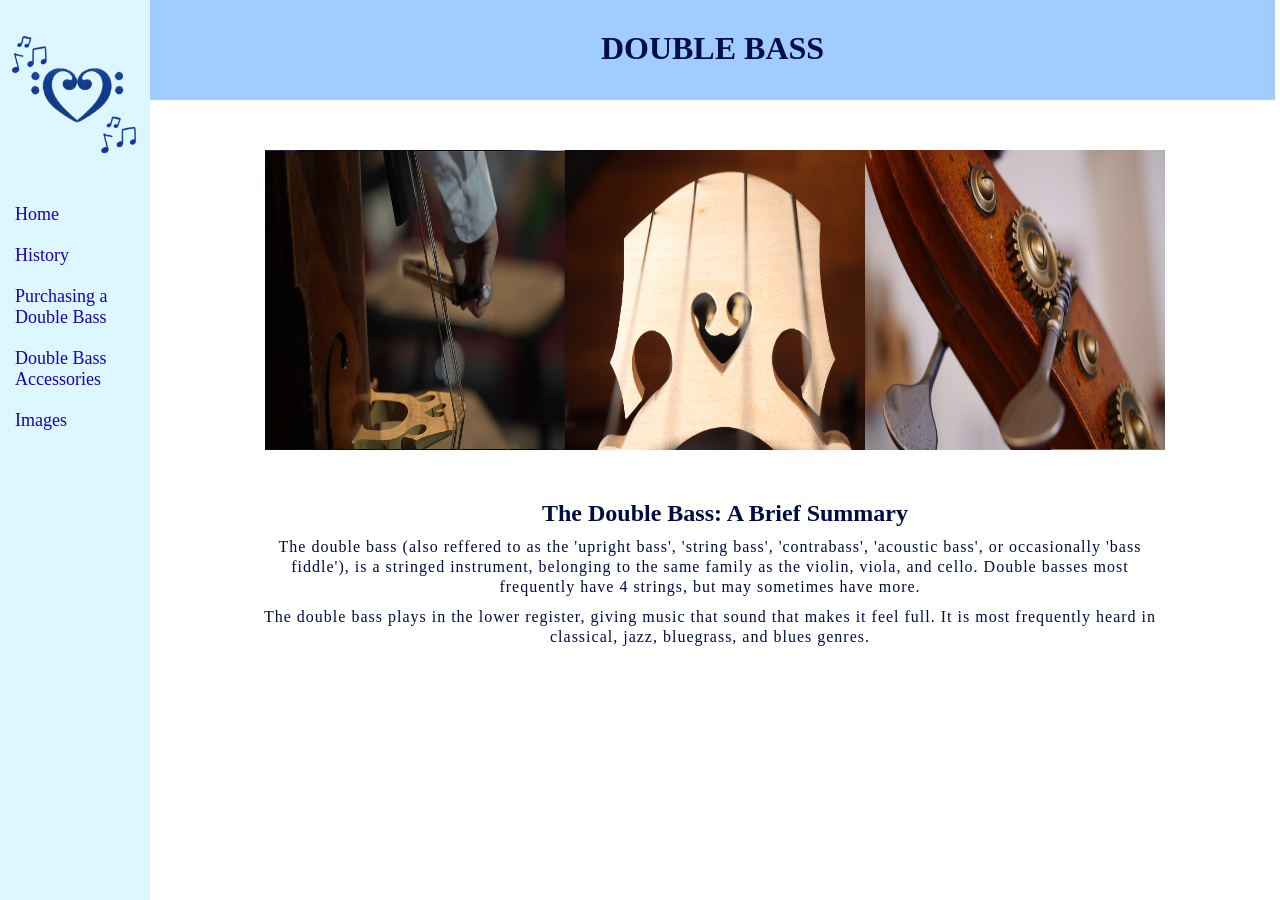
<file: Index.html>
<!DOCTYPE html>
<html>
    <head>
        <title>History</title>
        <link rel="stylesheet" href="styles.css">
        <link rel="stylesheet" href="feedback.css">
    </head>

    <div class="sidebar">
        <img id ="logo" src="For website.png" alt="Logo?">
        <a href="Index.html">Home</a>
        <a href="History.html">History</a>
        <a href="Purchasing.html">Purchasing a Double Bass</a>
        <a href="Accessories.html">Double Bass Accessories</a>
        <a href="Images.html">Images</a>
    </div>

    <body>
        <header>
            <h1 class="header">DOUBLE BASS</h1>
        </header>
        <main>
            <img id="bass" src="Screenshot_20250419_114932_YouTube.jpg" alt="bass">
            <img id="bridge" src="aidylartisan-bridge-5454275.jpg" alt="bridge">
            <img id= "scroll" src="orcatec-close-up-2447142.jpg" alt="scroll">
            <section>
                <h1 style="color: rgb(0, 13, 67);">The Double Bass: A Brief Summary</h1>
                <p>The double bass (also reffered to as the 'upright bass', 'string bass', 'contrabass', 'acoustic bass', or occasionally 'bass fiddle'), is a stringed instrument, belonging to the same family as the violin, viola, and cello. Double basses most frequently have 4 strings, but may sometimes have more.</p>
                <p id="paragraph2">The double bass plays in the lower register, giving music that sound that makes it feel full. It is most frequently heard in classical, jazz, bluegrass, and blues genres.</p>
            </section>
        </main>
    </body>
</file>
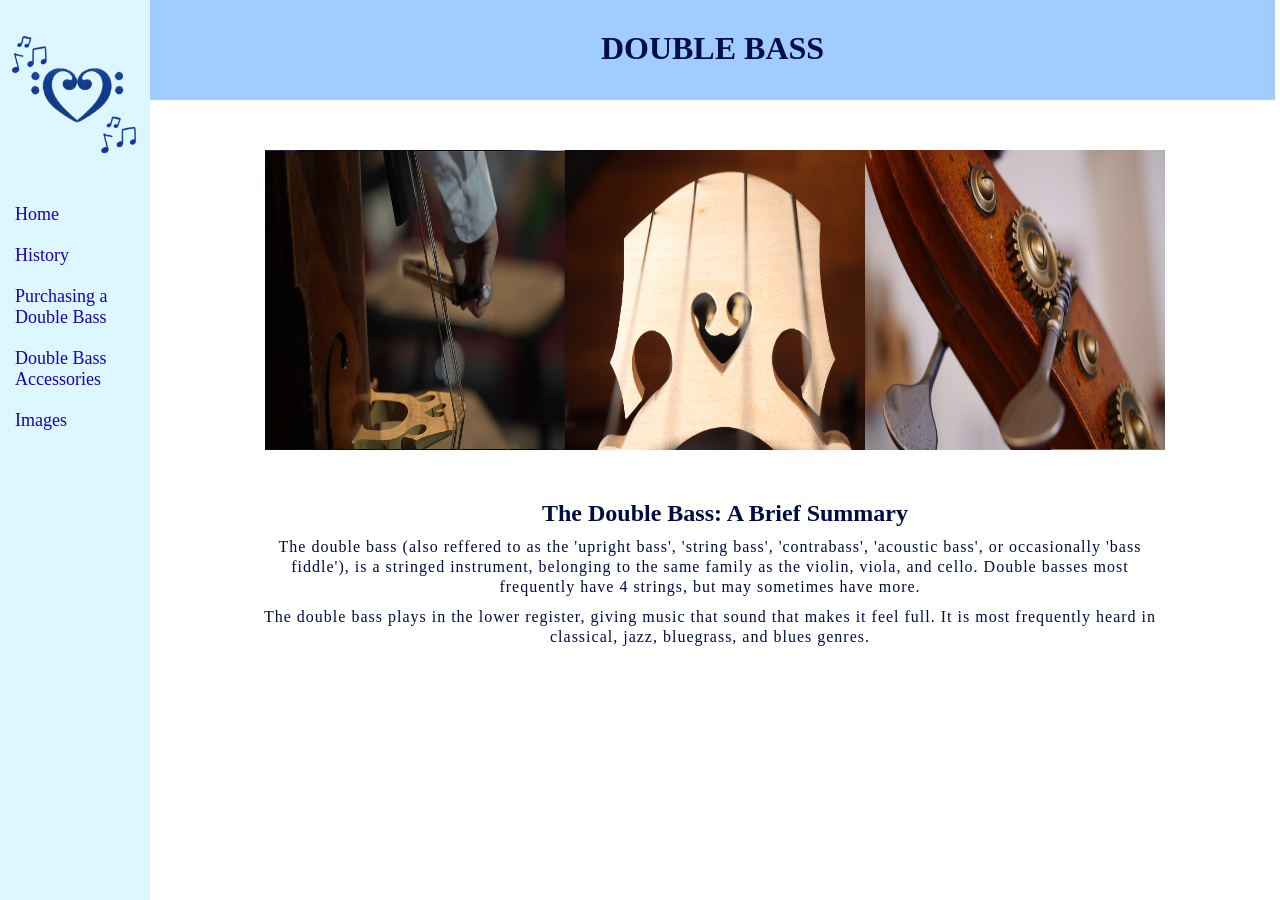
<file: index.html>
<!DOCTYPE html>
<html>
    <head>
        <title>History</title>
        <link rel="stylesheet" href="styles.css">
        <link rel="stylesheet" href="feedback.css">
    </head>

    <div class="sidebar">
        <img id ="logo" src="For website.png" alt="Logo?">
        <a href="Index.html">Home</a>
        <a href="History.html">History</a>
        <a href="Purchasing.html">Purchasing a Double Bass</a>
        <a href="Accessories.html">Double Bass Accessories</a>
        <a href="Images.html">Images</a>
    </div>

    <body>
        <header>
            <h1 class="header">DOUBLE BASS</h1>
        </header>
        <main>
            <img id="bass" src="Screenshot_20250419_114932_YouTube.jpg" alt="bass">
            <img id="bridge" src="aidylartisan-bridge-5454275.jpg" alt="bridge">
            <img id= "scroll" src="orcatec-close-up-2447142.jpg" alt="scroll">
            <section>
                <h1 style="color: rgb(0, 13, 67);">The Double Bass: A Brief Summary</h1>
                <p>The double bass (also reffered to as the 'upright bass', 'string bass', 'contrabass', 'acoustic bass', or occasionally 'bass fiddle'), is a stringed instrument, belonging to the same family as the violin, viola, and cello. Double basses most frequently have 4 strings, but may sometimes have more.</p>
                <p id="paragraph2">The double bass plays in the lower register, giving music that sound that makes it feel full. It is most frequently heard in classical, jazz, bluegrass, and blues genres.</p>
            </section>
        </main>
    </body>
</file>
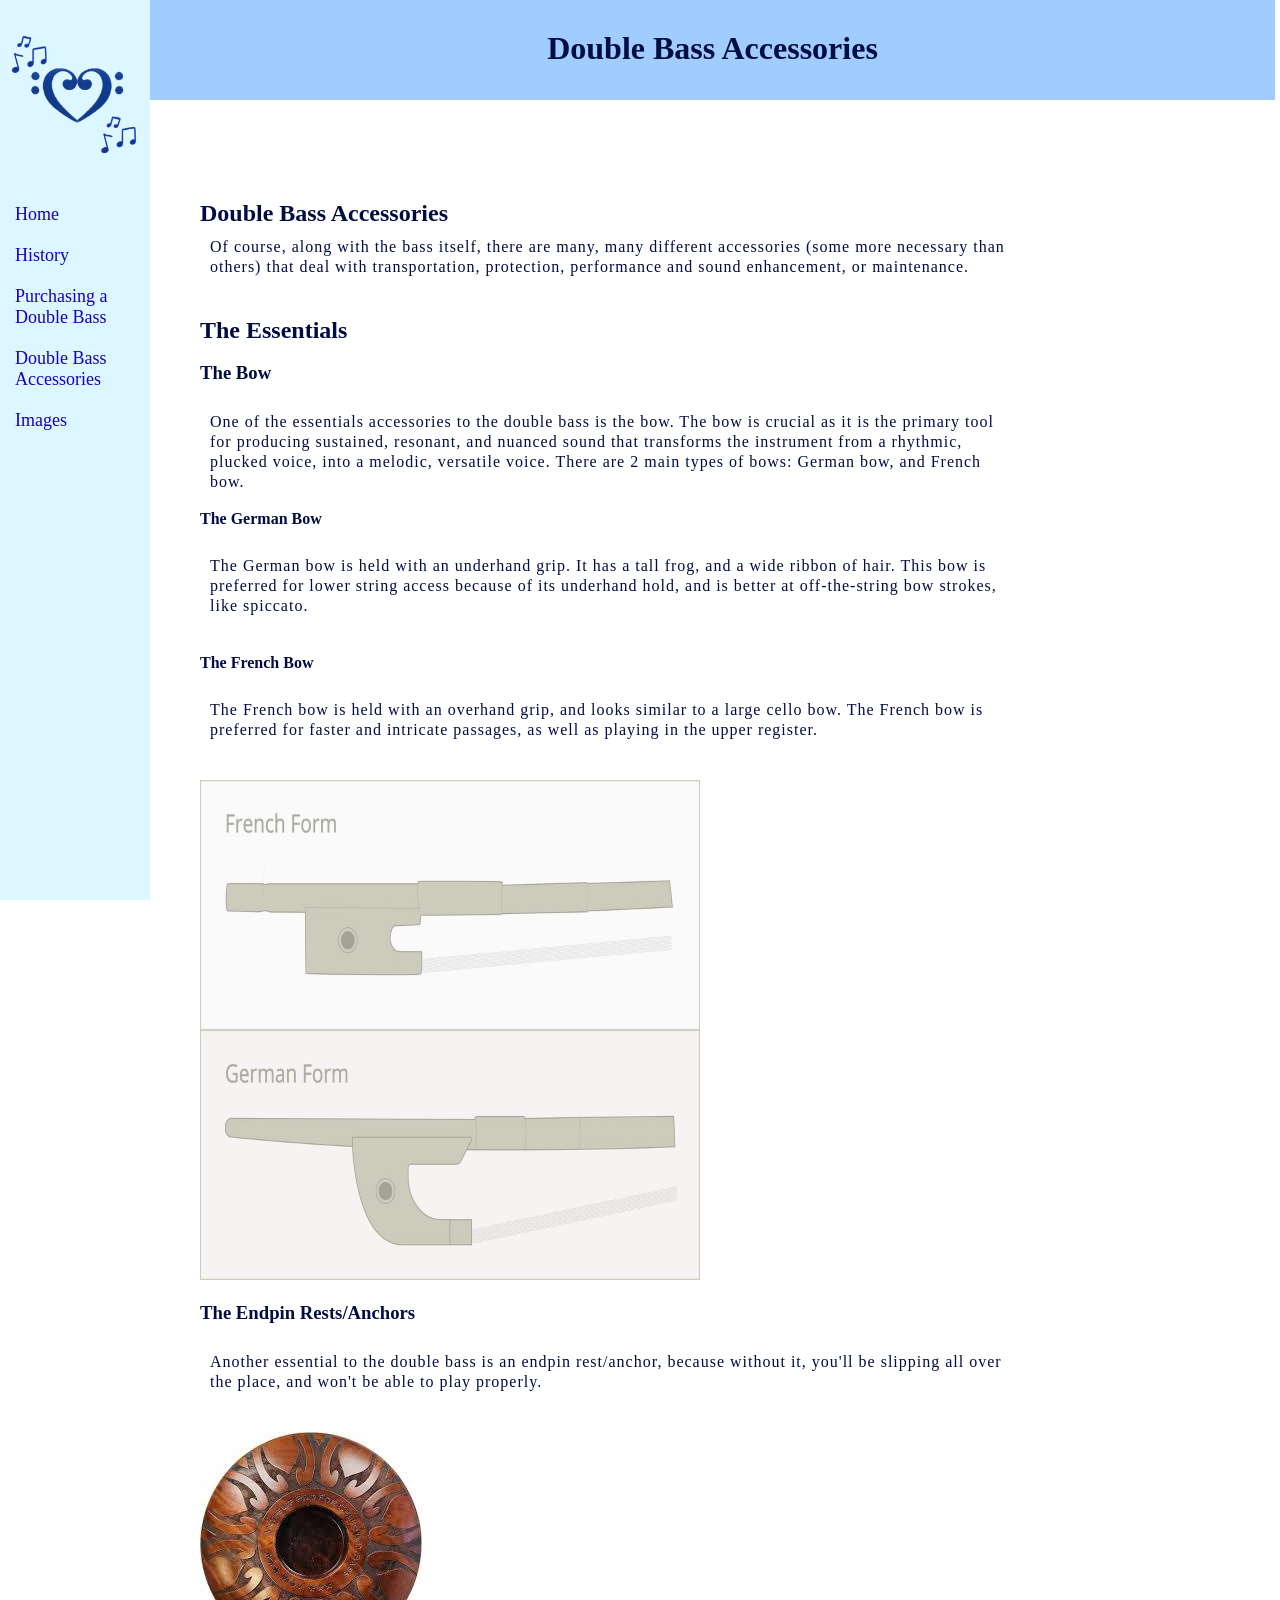
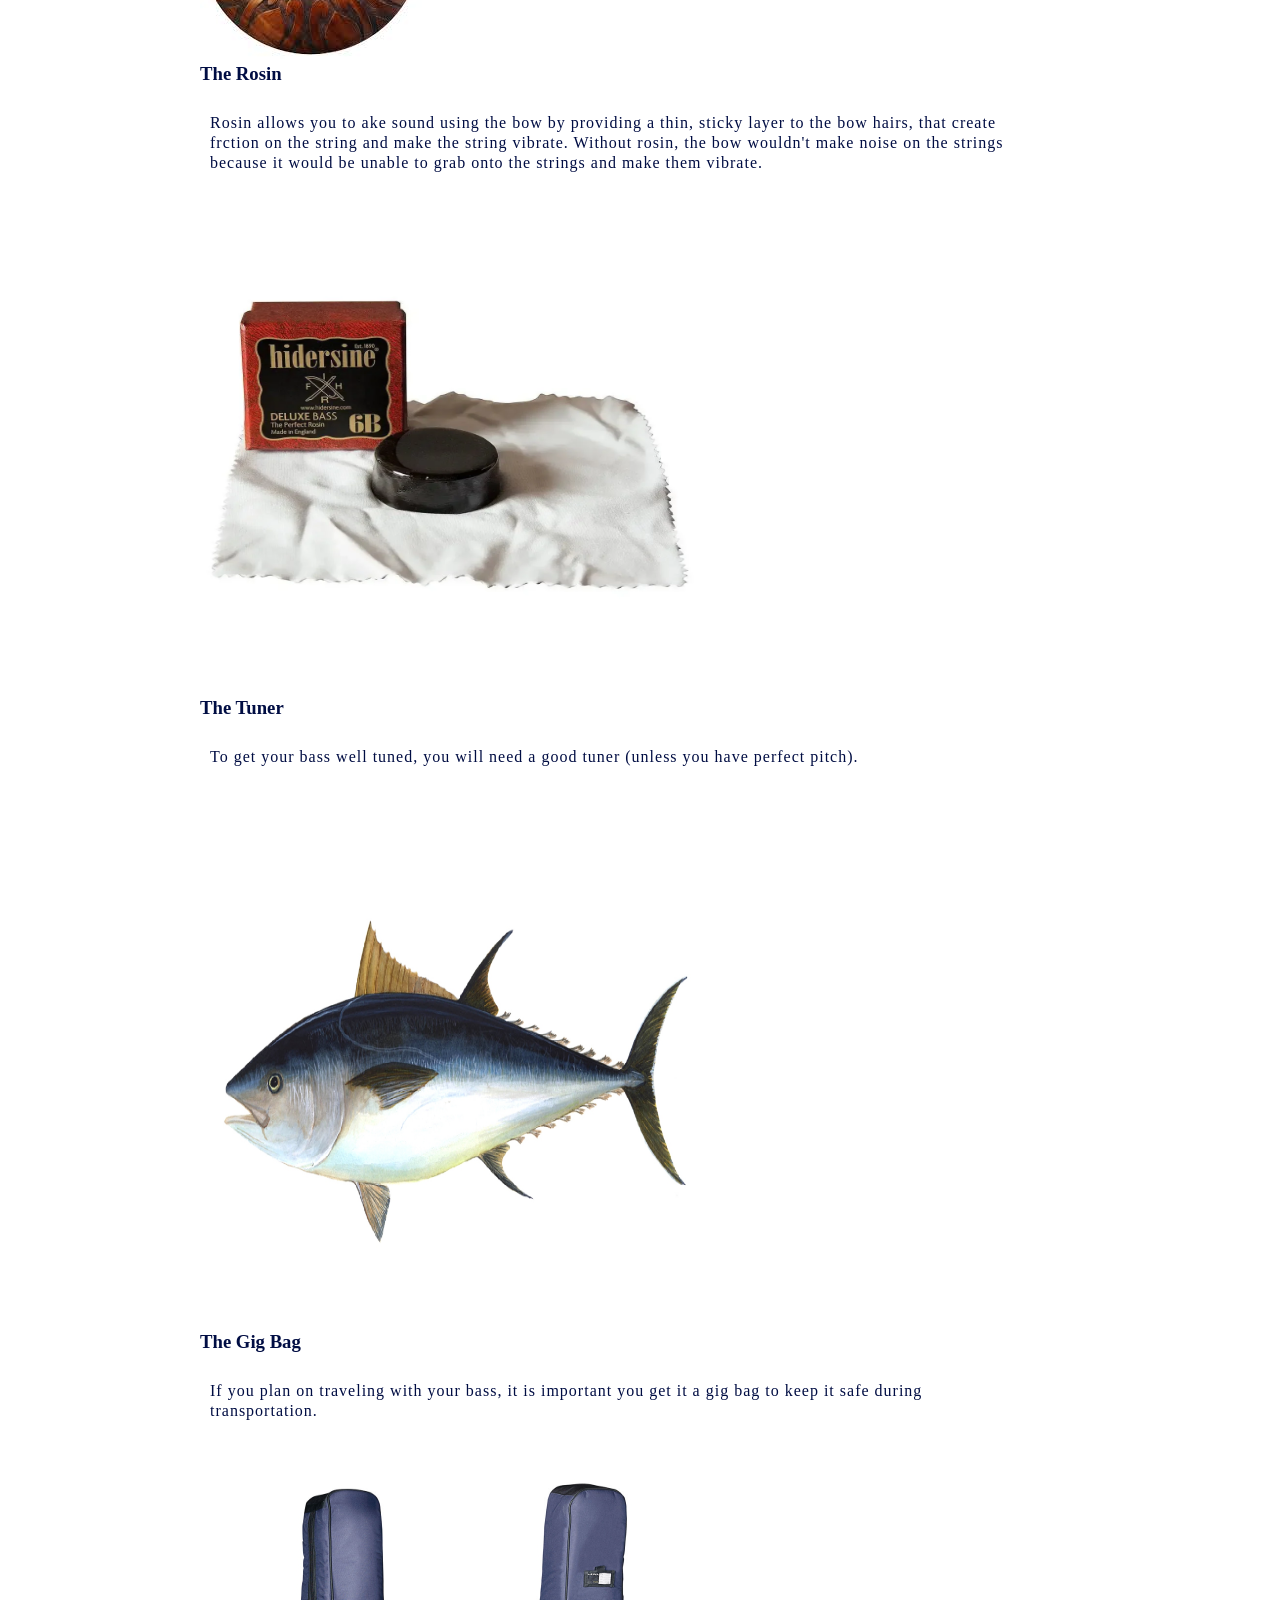
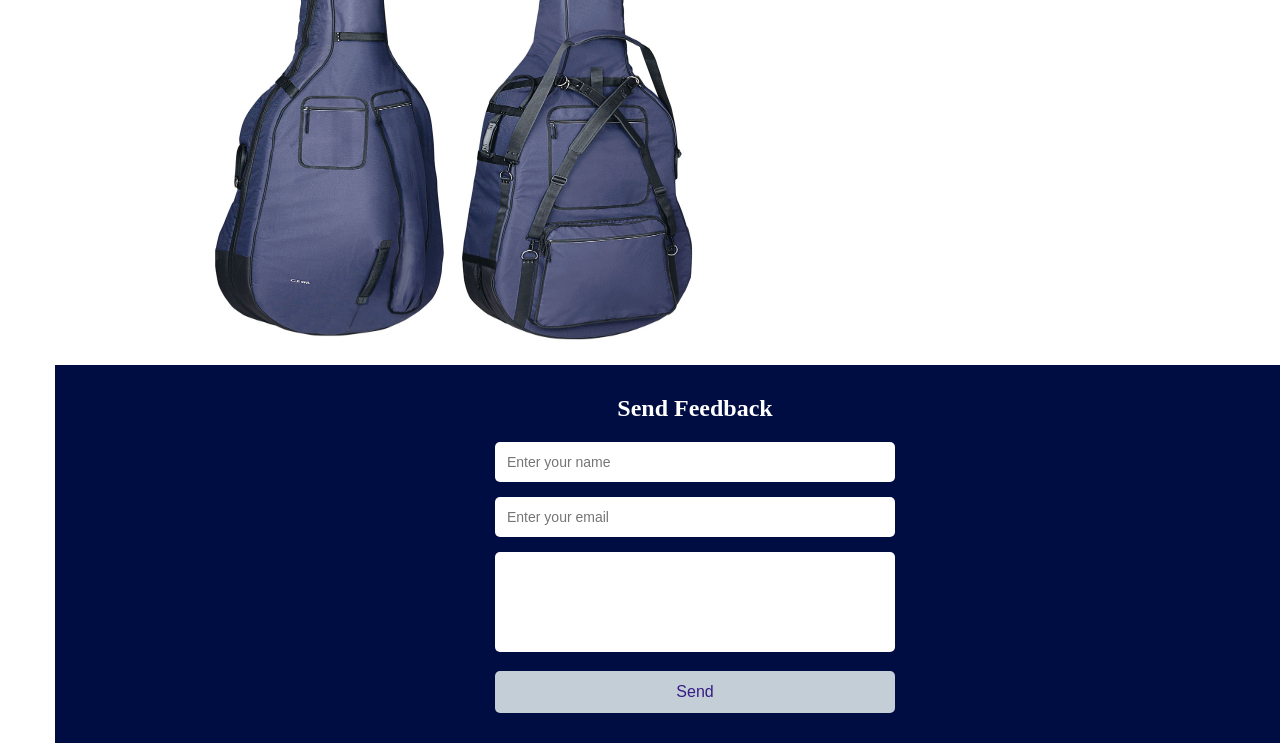
<file: Accessories.html>
<!DOCTYPE html>
<html>
    <head>
        <title>History</title>
        <link rel="stylesheet" href="styles4.css">
        <link rel="stylesheet" href="feedback.css">
    </head>

    <div class="sidebar">
        <img id ="logo" src="For website.png" alt="Logo?">
        <a href="Index.html">Home</a>
        <a href="History.html">History</a>
        <a href="Purchasing.html">Purchasing a Double Bass</a>
        <a href="Accessories.html">Double Bass Accessories</a>
        <a href="Images.html">Images</a>
    </div>

    <body>
        <header>
            <h1 class="header">Double Bass Accessories</h1>
        </header>
        <section>
            <h1>Double Bass Accessories</h1>
            <p>Of course, along with the bass itself, there are many, many different accessories (some more necessary than others) that deal with transportation,  protection, performance and sound enhancement, or maintenance.</p>
        </section>
        <section>
            <h2>The Essentials</h2>
            <br>
            <h3>The Bow</h3>
            <br>
            <p>One of the essentials accessories to the double bass is the bow. The bow is crucial as it is the primary tool for producing sustained, resonant, and nuanced sound that transforms the instrument from a rhythmic, plucked voice, into a melodic, versatile voice. There are 2 main types of bows: German bow, and French bow. </p>
            <br>
            <h4>The German Bow</h4>
            <br>
            <p>The German bow is held with an underhand grip. It has a tall frog, and a wide ribbon of hair. This bow is preferred for lower string access because of its underhand hold, and is better at off-the-string bow strokes, like spiccato.</p>
            <br>
            <h4>The French Bow</h4>
            <br>
            <p>The French bow is held with an overhand grip, and looks similar to a large cello bow. The French bow is preferred for faster and intricate passages, as well as playing in the upper register.</p>
            <img src="french_german_form_eng.jpg" alt="Bows" id="bows">
            <br><br>
            <h3>The Endpin Rests/Anchors</h3>
            <br>
            <p>Another essential to the double bass is an endpin rest/anchor, because without it, you'll be slipping all over the place, and won't be able to play properly.</p>
            <img src="rdyfutghjk.jpg" alt="endpinrest">
            <br>
            <h3>The Rosin</h3>
            <br>
            <p>Rosin allows you to ake sound using the bow by providing a thin, sticky layer to the bow hairs, that create frction on the string and make the string vibrate. Without rosin, the bow wouldn't make noise on the strings because it would be unable to grab onto the strings and make them vibrate.</p>
            <img src="hidersine-rosin-double-bass-deluxe-rosin-all-weather-1311092.webp" alt="rosin" id="bows">
            <br>
            <h3>The Tuner</h3>
            <br>
            <p>To get your bass well tuned, you will need a good tuner (unless you have perfect pitch).</p>
            <img src="Bluefin-big.jpg" alt="tuna" id="bows">
            <br>
            <h3>The Gig Bag</h3>
            <br>
            <p>If you plan on traveling with your bass, it  is important you get it a gig bag to keep it safe during transportation.</p>
            <img src="noname17-30.jpg" alt="gigbag" id="bows">
        </section>
                <footer>
            <h2>Send Feedback</h2>

        <form action="https://formsubmit.co/godinsoffia@gmail.com" method="POST">

        <input
        type="text"
        name="name"
        placeholder="Enter your name"
        required
        >

        <input
        type="email"
        name="email"
        placeholder="Enter your email"
        required
        >

        <textarea
        name="message"
        placeholder="Write your feedback here..."
        required
        >   </textarea>

                        <button type="submit">Send</button>

                    </form>

        </footer>

    </body>
</file>
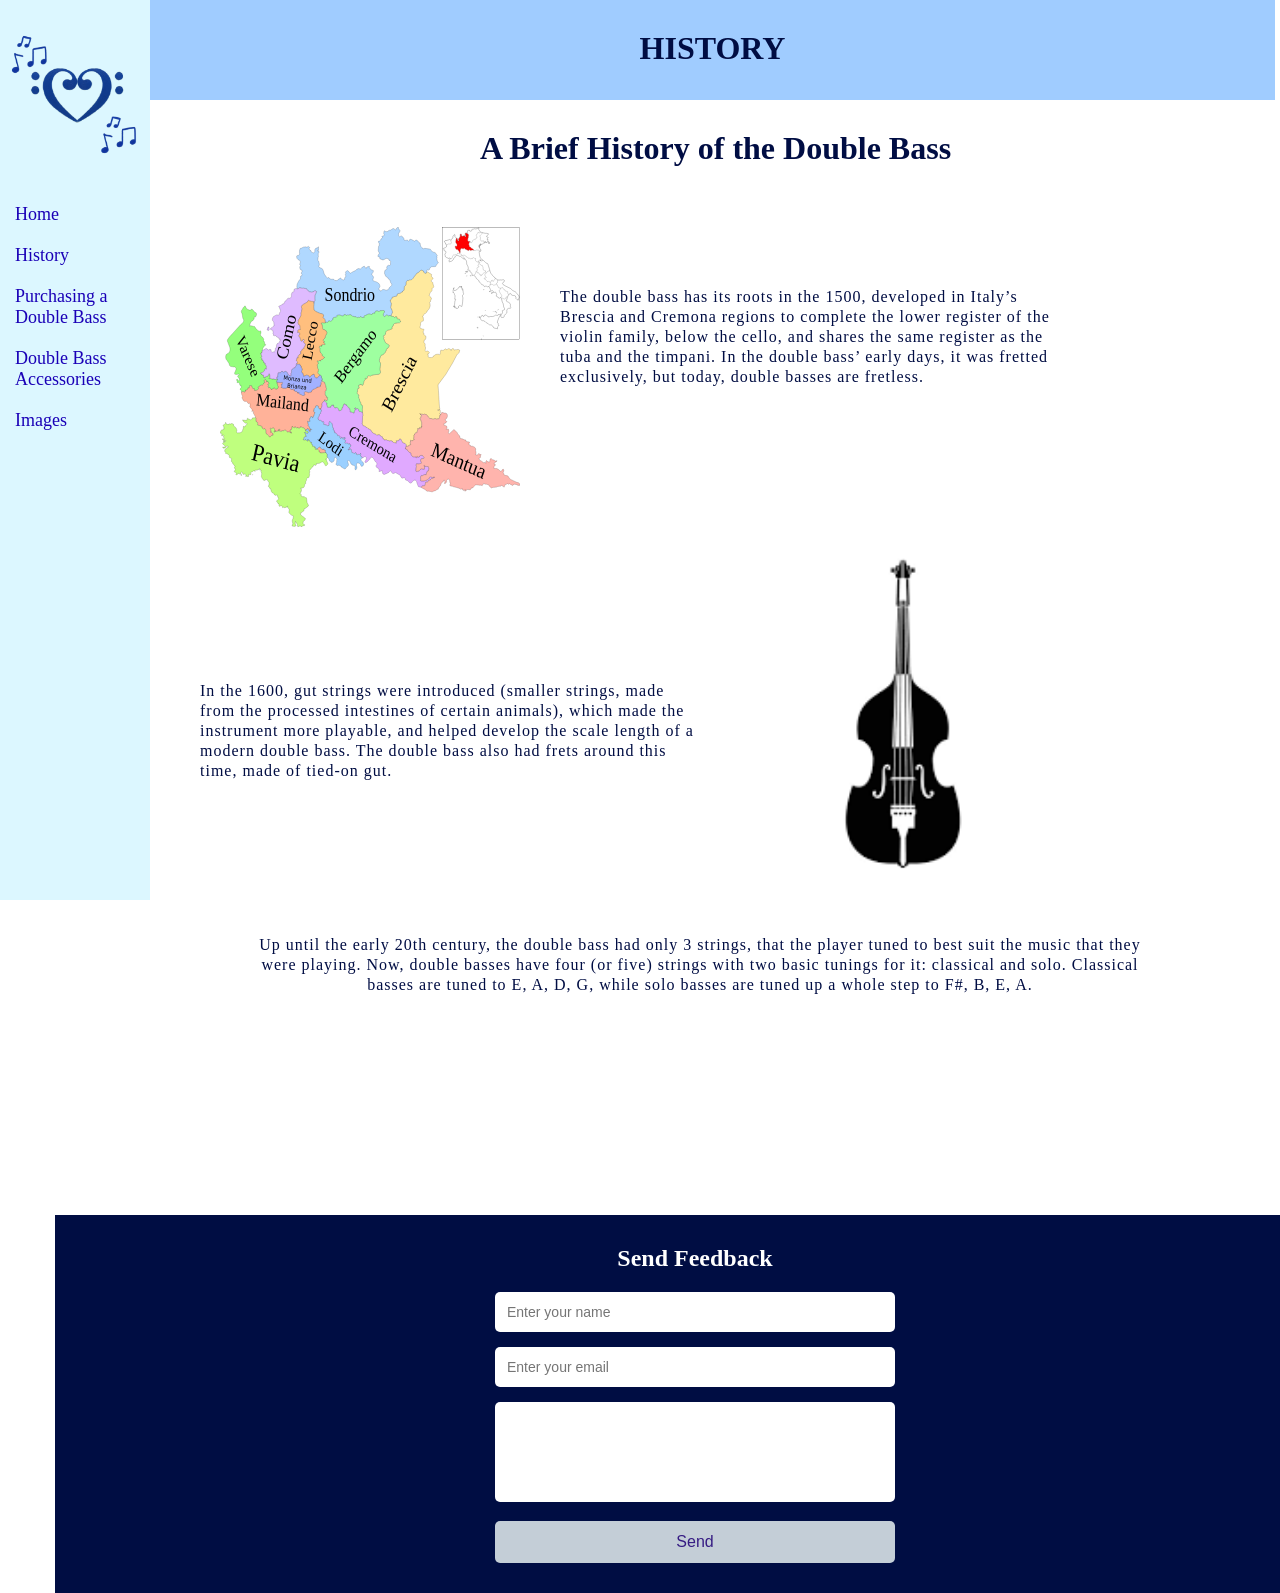
<file: History.html>
<!DOCTYPE html>
<html>
    <head>
        <title>History</title>
        <link rel="stylesheet" href="styles2.css">
        <link rel="stylesheet" href="feedback.css">
    </head>

    <div class="sidebar">
        <img id ="logo" src="For website.png" alt="Logo?">
        <a href="Index.html">Home</a>
        <a href="History.html">History</a>
        <a href="Purchasing.html">Purchasing a Double Bass</a>
        <a href="Accessories.html">Double Bass Accessories</a>
        <a href="Images.html">Images</a>
    </div>

    <body>
        <header>
            <h1 class="header">HISTORY</h1>
        </header>
        <h1 id="title">A Brief History of the Double Bass</h1>
        <section class="paragraph1">
            <p id="paragraph1">The double bass has its roots in the 1500, developed in Italy’s Brescia and Cremona regions to complete the lower register of the violin family, below the cello, and shares the same register as the tuba and the timpani. In the double bass’ early days, it was fretted exclusively, but today, double basses are fretless.</p>
            <img src="Map_of_region_of_Lombardy,_Italy,_with_provinces-de.svg" alt="map" id="map">
        </section>
        <section class="paragraph2">
            <p id="paragraph2">In the 1600, gut strings were introduced (smaller strings, made from the processed intestines of certain animals), which made the instrument more playable, and helped develop the scale length of a modern double bass. The double bass also had frets around this time, made of tied-on gut.</p>
            <img src="images.png" alt="bass" id="bass">
        </section>
        <section class="paragraph3">
            <p id="paragraph3">Up until the early 20th century, the double bass had only 3 strings, that the player tuned to best suit the music that they were playing. Now, double basses have four (or five) strings with two basic tunings for it: classical and solo. Classical basses are tuned to E, A, D, G, while solo basses are tuned up a whole step to F#, B, E, A.</p>
            
        </section>
                <footer>
            <h2>Send Feedback</h2>

        <form action="https://formsubmit.co/godinsoffia@gmail.com" method="POST">

        <input
        type="text"
        name="name"
        placeholder="Enter your name"
        required
        >

        <input
        type="email"
        name="email"
        placeholder="Enter your email"
        required
        >

        <textarea
        name="message"
        placeholder="Write your feedback here..."
        required
        >   </textarea>

                        <button type="submit">Send</button>

                    </form>

        </footer>

    </body>
</file>
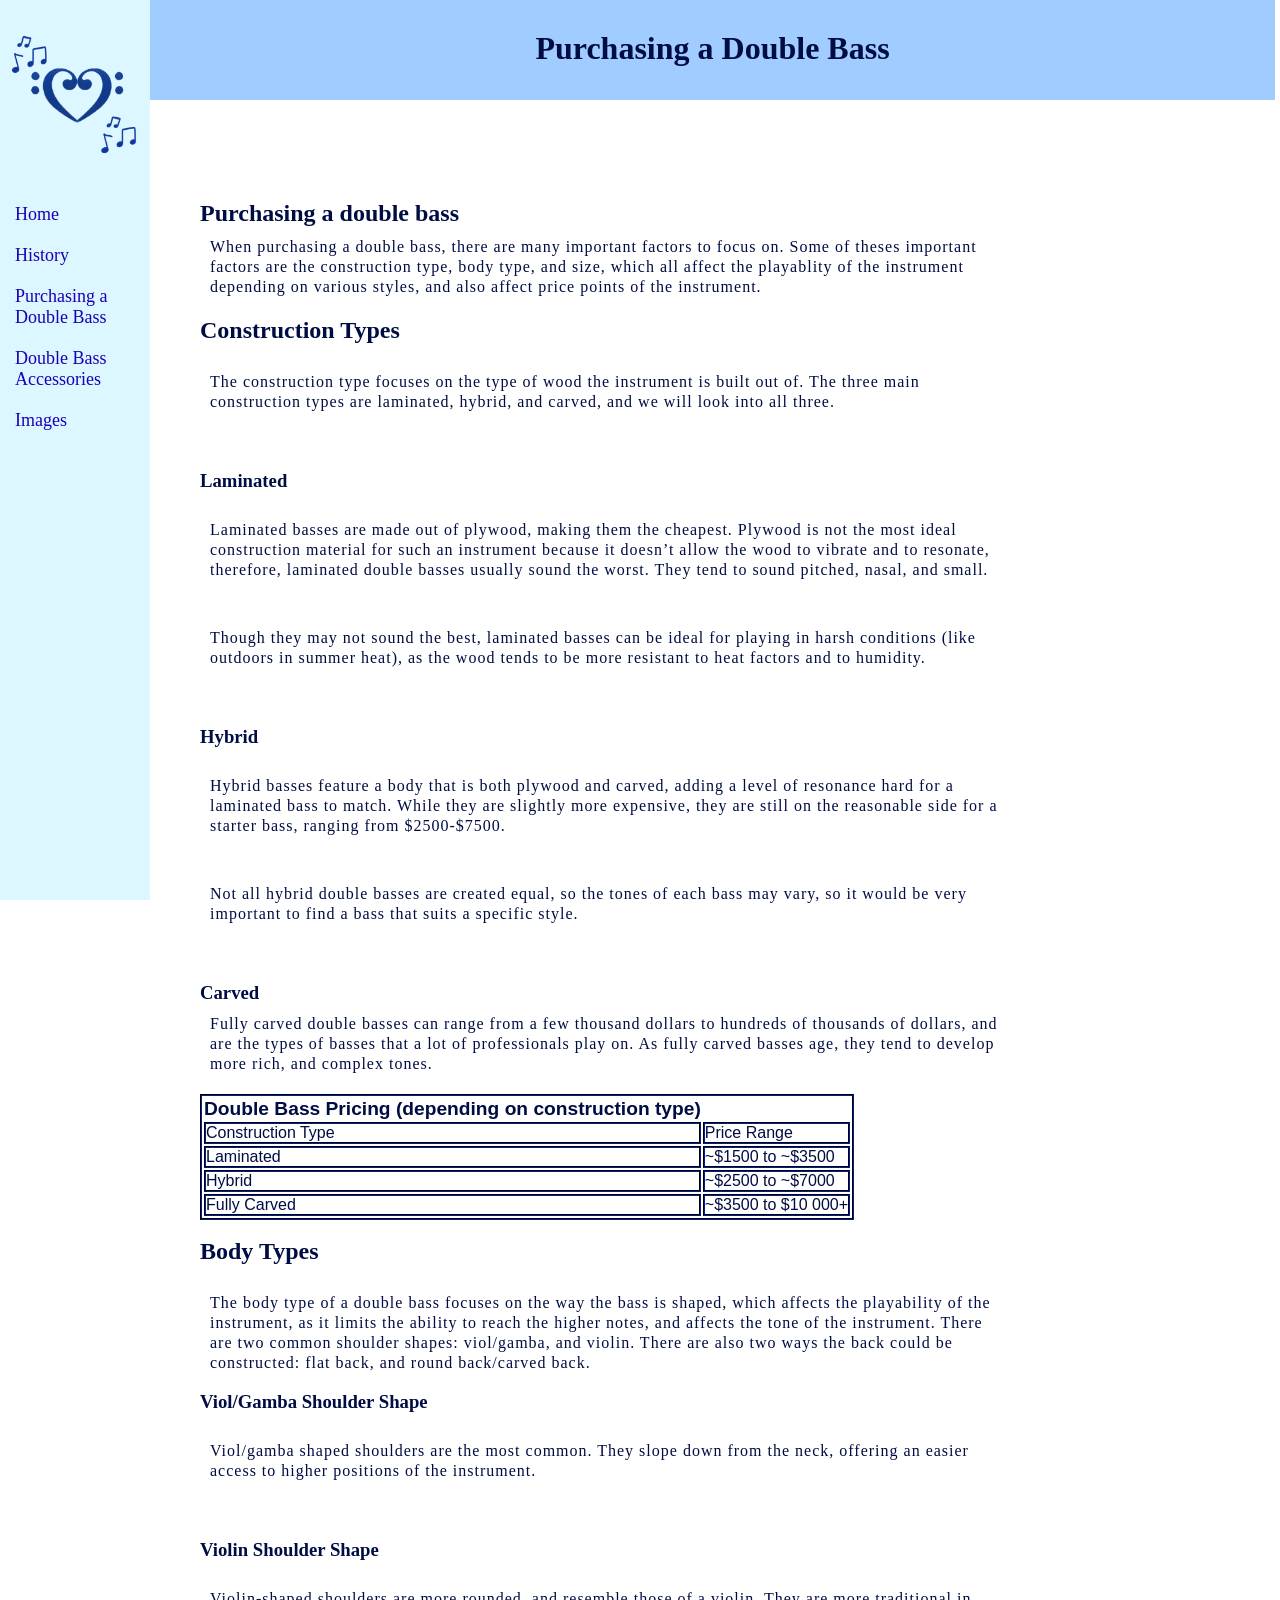
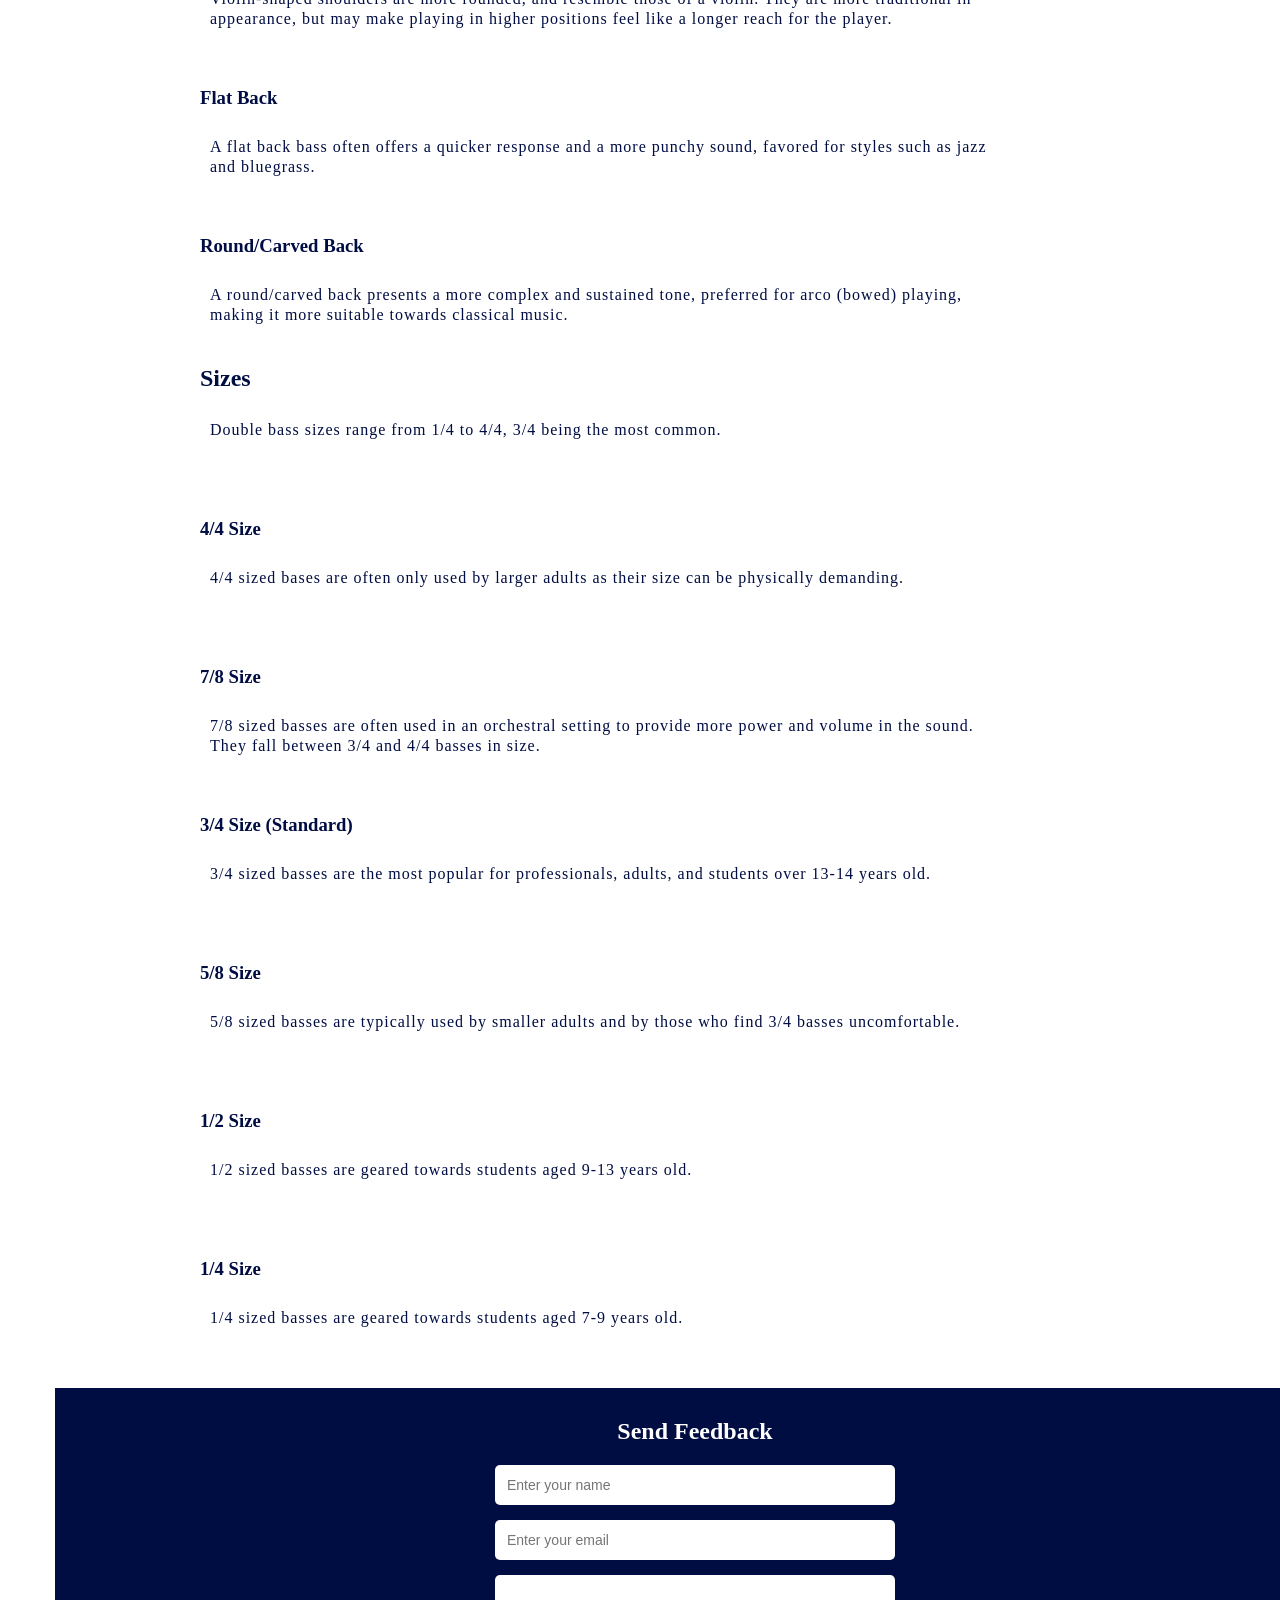
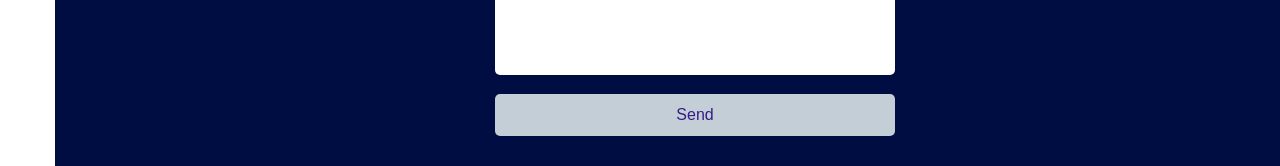
<file: Purchasing.html>
<!DOCTYPE html>
<html>
    <head>
        <title>History</title>
        <link rel="stylesheet" href="styles3.css">
        <link rel="stylesheet" href="feedback.css">
    </head>

    <div class="sidebar">
        <img id ="logo" src="For website.png" alt="Logo?">
        <a href="Index.html">Home</a>
        <a href="History.html">History</a>
        <a href="Purchasing.html">Purchasing a Double Bass</a>
        <a href="Accessories.html">Double Bass Accessories</a>
        <a href="Images.html">Images</a>
    </div>

    <body>
        <header>
            <h1 class="header">Purchasing a Double Bass</h1>
        </header>
        <section>
            <h1 id="purchasing">Purchasing a double bass</h1>
            <p>When purchasing a double bass, there are many important factors to focus on. Some of theses important factors are the construction type, body type, and size, which all affect the playablity of the instrument depending on various styles, and  also affect price points of the instrument.</p>
        </section>
        <section>
            <h2 id="construction">Construction Types</h2>
            <br>
            <p>The construction type focuses on the type of wood the instrument is built out of. The three main construction types are laminated, hybrid, and carved, and we will look into all three.</p>
            <br>
            <h3>Laminated</h3>
            <br>
            <p>Laminated basses are made out of plywood, making them the cheapest. Plywood is not the most ideal construction material for such an instrument because it doesn’t allow the wood to vibrate and to resonate, therefore, laminated double basses usually sound the worst. They tend to sound pitched, nasal, and small.</p>
            <br>
            <p>Though they may not sound the best, laminated basses can be ideal for playing in harsh conditions (like outdoors in summer heat), as the wood tends to be more resistant to heat factors and to humidity.</p>
            <br>
            <h3>Hybrid</h3>
            <br>
            <p>Hybrid basses feature a body that is both plywood and carved, adding a level of resonance hard for a laminated bass to match. While they are slightly more expensive, they are still on the reasonable side for a starter bass, ranging from $2500-$7500.</p>
            <br>
            <p>Not all hybrid double basses are created equal, so the tones of each bass may vary, so it would be very important to find a bass that suits a specific style.</p>
            <br>
            <h3>Carved</h3>
            <p>Fully carved double basses can range from a few thousand dollars to hundreds of thousands of dollars, and are the types of basses that a lot of professionals play on. As fully carved basses age, they tend to develop more rich, and complex tones.</p>
            <table>
                <th>Double Bass Pricing (depending on construction type)</th>
                <tr id="hehe">
                  <td>Construction Type</td> 
                  <td>Price Range</td> 
                </tr>
                <tr>
                    <td>Laminated</td>
                    <td>~$1500 to ~$3500</td>
                </tr>
                <tr>
                    <td>Hybrid</td>
                    <td>~$2500 to ~$7000</td>
                </tr>
                <tr>
                    <td>Fully Carved</td>
                    <td>~$3500 to $10 000+</td>
                </tr>
            </table>
            <br>
        </section>
        <section>
            <h2 id="body">Body Types</h2>
            <br>
            <p>The body type of a double bass focuses on the way the bass is shaped, which affects the playability of the instrument, as it limits the ability to reach the higher notes, and affects the tone of the instrument. There are two common shoulder shapes: viol/gamba, and violin. There are also two ways the back could be constructed: flat back, and round back/carved back.</p>
            <br>
            <h3>Viol/Gamba Shoulder Shape</h3>
            <br>
            <p>Viol/gamba shaped shoulders are the most common. They slope down from the neck, offering an easier access to higher positions of the instrument.</p>    
            <br>
            <h3>Violin Shoulder Shape</h3>
            <br>
            <p>Violin-shaped  shoulders are more rounded, and resemble those of a violin. They are more traditional in appearance, but may make playing in higher positions feel like a longer reach for the player.</p>
            <br>
            <h3>Flat Back</h3>
            <br>
            <p>A flat back bass often offers a quicker response and a more punchy sound, favored for styles such as jazz and bluegrass.</p>
            <br>
            <h3>Round/Carved Back</h3>
            <br>
            <p>A round/carved back presents a more complex and sustained tone, preferred for arco (bowed) playing, making it more suitable towards classical music.</p> 
        </section>
        <section>
            <h2 id="size">Sizes</h2>
            <br>
            <p>Double bass sizes range from 1/4 to 4/4, 3/4 being the most common.</p>
            <br>
            <h3>4/4 Size</h3>
            <br>
            <p>4/4 sized bases are often only used by larger adults as their size can be physically demanding.</p>
            <br>
            <h3>7/8 Size</h3>
            <br>
            <p>7/8 sized basses are often used in an orchestral setting to provide more power and volume in the sound. They fall between 3/4 and 4/4 basses in size.</p>
            <br>
            <h3>3/4 Size (Standard)</h3>
            <br>
            <p>3/4 sized basses are the most popular for professionals, adults, and students over 13-14 years old.</p>
            <br>
            <h3>5/8 Size</h3>
            <br>
            <p>5/8 sized basses are typically used by smaller adults and by those who find 3/4 basses uncomfortable.</p>
            <br>
            <h3>1/2 Size</h3>
            <br>
            <p>1/2 sized basses are geared towards students aged 9-13 years old.</p>
            <br>
            <h3>1/4 Size</h3>
            <br>
            <p>1/4 sized basses are geared towards students aged 7-9 years old.</p>
        </section>



        <footer>
            <h2>Send Feedback</h2>

        <form action="https://formsubmit.co/godinsoffia@gmail.com" method="POST">

        <input
        type="text"
        name="name"
        placeholder="Enter your name"
        required
        >

        <input
        type="email"
        name="email"
        placeholder="Enter your email"
        required
        >

        <textarea
        name="message"
        placeholder="Write your feedback here..."
        required
        >   </textarea>

                        <button type="submit">Send</button>

                    </form>

        </footer>
    </body>
</file>
<file: styles.css>
*{
    margin: 0;
    box-sizing: border-box;
    background-color: (rgb(200, 250, 255));
}

/* Sidebar styling */
.sidebar {
  height: 100%;
  width: 150px;
  position: fixed; /* Stays in place */
  top: 0px;
  left: 0;
  background-color: rgb(220, 247, 255);
  padding-top: 20px;
  z-index: 2;
}

/* Sidebar links */
.sidebar a {
  padding: 10px 15px;
  text-decoration: none;
  font-size: 18px;
  color: rgb(26, 0, 183);
  display: block; /* Stack links vertically */
  position: relative;
  top: 20px;
}
#logo{
    height: 150px;
    width: 150px;
}

/* Hover effect */
.sidebar a:hover {
  background-color: rgb(255, 228, 205);
}


header{
    width: 1125px;
    height: 100px;
    background-color: rgb(160, 204, 255);
    text-align: center;
    display: inline-block;
    position: fixed;
    left: 150px;
    z-index: 2;
}

.header{
    position: relative;
    top: 30px;
    text-align: center;
    color: rgb(0, 13, 67);
}
#bass {
    height: 300px;
    width: 300px;
    display: inline-block;
    background-size: 300px 300px;
    background-repeat: no-repeat;
    position: absolute;
    left: 265px;
    top: 150px;
    z-index: 1;
}
#bridge {
    height: 300px;
    width: 300px;
    display: inline-block;
    background-size: 300px 300px;
    background-repeat: no-repeat;
    position: absolute;
    left: 565px;
    top: 150px;
    z-index: 1;
}
#scroll {
    height: 300px;
    width: 300px;
    display: inline-block;
    background-size: 300px 300px;
    background-repeat: no-repeat;
    position: absolute;
    left: 865px;
    top: 150px;
    z-index: 1;
}

section{
    width: 1150px;
    height: 100px;
    text-align: center;
    display: inline-block;
    position: relative;
    top: 500px;
    left: 150px;
    z-index: 1;
}
p{
    position: relative;
    left: 110px;
    top: 10px;
    height: 90px;
    width: 900px;
    color: rgb(0, 13, 67);
    text-align: center;
    line-height: 20px ;
    letter-spacing: 1px;
}
#paragraph2{
    position: relative;
    top: -10px;
} 
body{
margin: 0;
font-family: 'Times New Roman', Times, serif;
overflow-x: hidden;
}

.content {
padding: 20px;
text-align: center;
}
</file>
<file: feedback.css>
footer {
background-color: rgb(0, 13, 67);
color: white;
padding: 30px;
text-align: center;
position: relative;
top: 200px;
left: 55px;
}

footer h2 {
margin-bottom: 20px;
}

footer form {
max-width: 400px;
margin: auto;
}

footer input,
footer textarea {
width: 100%;
padding: 12px;
margin-bottom: 15px;
border: none;
border-radius: 5px;
font-size: 14px;
}

footer textarea {
height: 100px;
resize: none;
}

footer button {
width: 100%;
padding: 12px;
background-color: #c4ced7;
color: rgb(54, 28, 131);
border: none;
border-radius: 5px;
font-size: 16px;
cursor: pointer;
}

footer button:hover {
background-color: rgb(54, 28, 131);
color: #c4ced7;
}

.copyright {
margin-top: 20px;
font-size: 12px;
color: #aaa;
}
</file>
<file: styles4.css>
*{
    margin: 0;
    padding: 0;
    box-sizing: border-box;
    background-color: (rgb(200, 250, 255));
}
.content {
padding: 20px;
text-align: center;
}

footer {
background-color: rgb(0, 13, 67);
color: white;
padding: 30px;
text-align: center;
}

footer h2 {
margin-bottom: 20px;
}

footer form {
max-width: 300px;
margin: auto;
}

footer input,
footer textarea {
width: 100%;
padding: 12px;
margin-bottom: 15px;
border: none;
border-radius: 5px;
font-size: 10px;
}

footer textarea {
height: 90px;
resize: both;
}

footer button {
width: 100%;
padding: 12px;
background-color: #007bff;
color: white;
border: none;
border-radius: 5px;
font-size: 16px;
cursor: pointer;
}

footer button:hover {
background-color: #0056b3;
}

.copyright {
margin-top: 20px;
font-size: 12px;
color: #aaa;
}
/* Sidebar styling */
.sidebar {
  height: 100%;
  width: 150px;
  position: fixed; /* Stays in place */
  top: 0px;
  left: 0;
  background-color: rgb(220, 247, 255);
  padding-top: 20px;
  z-index: 2;
}

/* Sidebar links */
.sidebar a {
  padding: 10px 15px;
  text-decoration: none;
  font-size: 18px;
  color: rgb(26, 0, 183);
  display: block; /* Stack links vertically */
  position: relative;
  top: 20px;
}
#logo{
    height: 150px;
    width: 150px;
}

/* Hover effect */
.sidebar a:hover {
  background-color: rgb(255, 228, 205);
}
header{
    width: 1125px;
    height: 100px;
    background-color: rgb(160, 204, 255);
    text-align: center;
    display: inline-block;
    position: fixed;
    left: 150px;
    z-index: 2;
}

.header{
    position: relative;
    top: 30px;
    text-align: center;
    color: rgb(0, 13, 67);
}

section{
    position: relative;
    top: 200px;
    left: 200px;
    color: rgb(0, 13, 67);
}
p{
    position: relative;
    left: 10px;
    top: 10px;
    height: 90px;
    width: 800px;
    color: rgb(0, 13, 67);
    text-align: left;
    line-height: 20px ;
    letter-spacing: 1px;
}
#bows{
  height: 500px;
  width: 500px;
  position: relative;
}
body{
margin: 0;
font-family: 'Times New Roman', Times, serif;
overflow-x: hidden;
}

.content {
padding: 20px;
text-align: center;
}
</file>
<file: styles2.css>
*{
    margin: 0;
    box-sizing: border-box;
    background-color: (rgb(200, 250, 255));
}

/* Sidebar styling */
.sidebar {
  height: 100%;
  width: 150px;
  position: fixed; /* Stays in place */
  top: 0px;
  left: 0;
  background-color: rgb(220, 247, 255);
  padding-top: 20px;
  z-index: 2;
}

/* Sidebar links */
.sidebar a {
  padding: 10px 15px;
  text-decoration: none;
  font-size: 18px;
  color: rgb(26, 0, 183);
  display: block; /* Stack links vertically */
  position: relative;
  top: 20px;
}
#logo{
    height: 150px;
    width: 150px;
}

/* Hover effect */
.sidebar a:hover {
  background-color: rgb(255, 228, 205);
}


header{
    width: 1125px;
    height: 100px;
    background-color: rgb(160, 204, 255);
    text-align: center;
    display: inline-block;
    position: fixed;
    left: 150px;
    z-index: 2;
}

.header{
    position: relative;
    top: 30px;
    text-align: center;
    color: rgb(0, 13, 67);
}
#map{
    height: 300px;
    width: 300px;
    position: relative;
    left: 220px;
    top: 100px;
}

#paragraph1{
    position: relative;
    left: 560px;
    top: 250px;
    height: 90px;
    width: 500px;
    color: rgb(0, 13, 67);
    text-align: left;
    line-height: 20px ;
    letter-spacing: 1px;

}
#title{
    position: relative;
    top: 130px;
    left: 480px;
    color: rgb(0, 13, 67);
}

#bass{
    height: 400px;
    width: 400px;
    position: relative;
    left: 700px;
}
#paragraph2{
    position: relative;
    left: 200px;
    top: 250px;
    height: 90px;
    width: 500px;
    color: rgb(0, 13, 67);
    text-align: left;
    line-height: 20px ;
    letter-spacing: 1px;
}
#paragraph3{
    position: relative;
    left: 250px;
    top: 10px;
    height: 90px;
    width: 900px;
    color: rgb(0, 13, 67);
    text-align: center;
    line-height: 20px ;
    letter-spacing: 1px;
}
body{
margin: 0;
font-family: 'Times New Roman', Times, serif;
overflow-x: hidden;
}

.content {
padding: 20px;
text-align: center;
}
</file>
<file: styles3.css>
*{
    margin: 0;
    padding: 0;
    box-sizing: border-box;
    background-color: (rgb(200, 250, 255));
}

/* Sidebar styling */
.sidebar {
  height: 100%;
  width: 150px;
  position: fixed; /* Stays in place */
  top: 0px;
  left: 0;
  background-color: rgb(220, 247, 255);
  padding-top: 20px;
  z-index: 2;
}

/* Sidebar links */
.sidebar a {
  padding: 10px 15px;
  text-decoration: none;
  font-size: 18px;
  color: rgb(26, 0, 183);
  display: block; /* Stack links vertically */
  position: relative;
  top: 20px;
}
#logo{
    height: 150px;
    width: 150px;
}

/* Hover effect */
.sidebar a:hover {
  background-color: rgb(255, 228, 205);
}
header{
    width: 1125px;
    height: 100px;
    background-color: rgb(160, 204, 255);
    text-align: center;
    display: inline-block;
    position: fixed;
    left: 150px;
    z-index: 2;
}

.header{
    position: relative;
    top: 30px;
    text-align: center;
    color: rgb(0, 13, 67);
}

section{
    position: relative;
    top: 200px;
    left: 200px;
    color: rgb(0, 13, 67);
}
p{
    position: relative;
    left: 10px;
    top: 10px;
    height: 90px;
    width: 800px;
    color: rgb(0, 13, 67);
    text-align: left;
    line-height: 20px ;
    letter-spacing: 1px;
}
table{
    border-width: 2px;
    border-color: rgb(0, 13, 67);
    border-style: groove;
    font-family: 'Franklin Gothic Medium', 'Arial Narrow', Arial, sans-serif;
}
table th{
    text-align: center;
    font-size: larger;
}
table tr td{
    border-width: 2px;
    border-color: rgb(0, 13, 67);
    border-style: groove;
}
body{
margin: 0;
font-family: 'Times New Roman', Times, serif;
overflow-x: hidden;
}

.content {
padding: 20px;
text-align: center;
}
</file>
